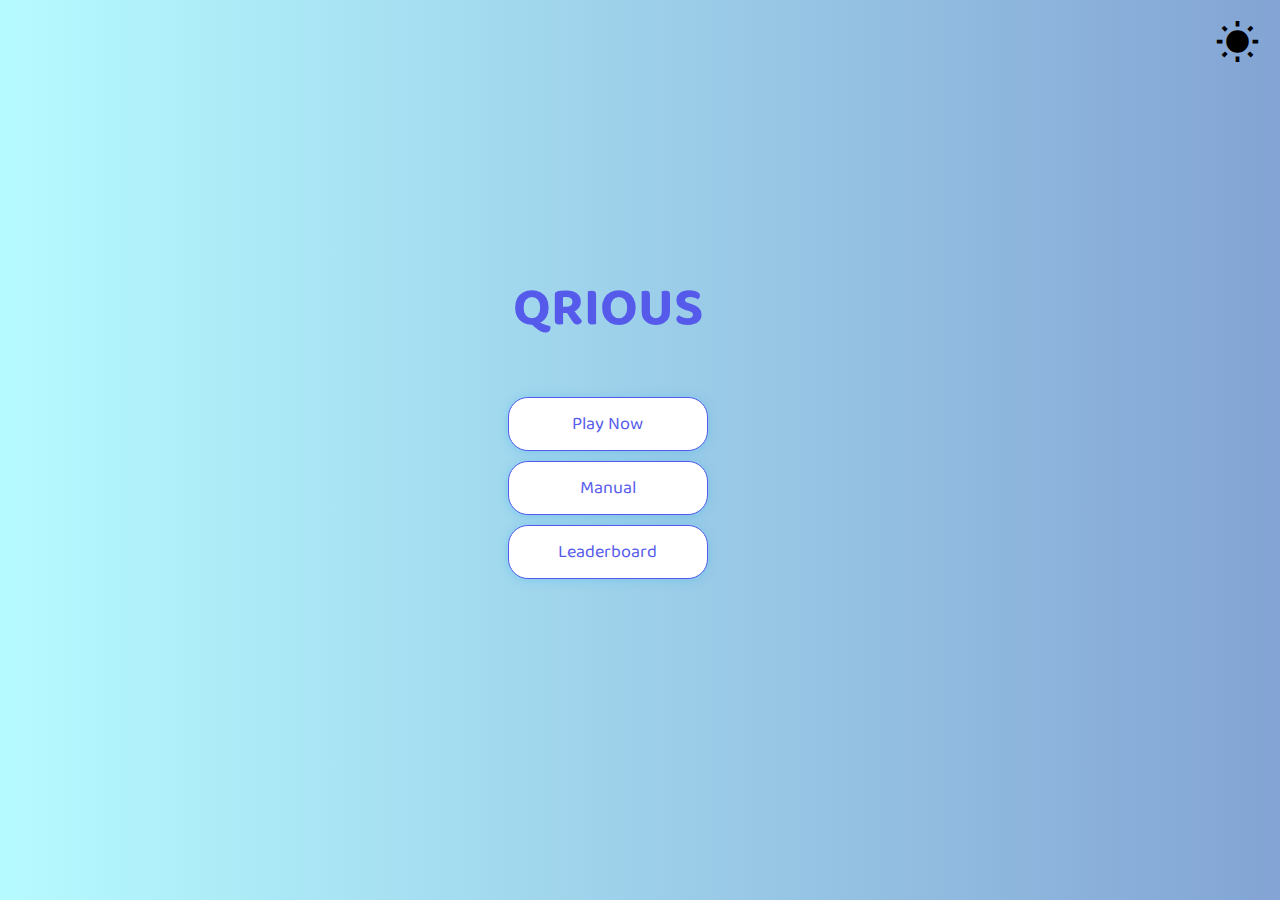
<file: views/index.html>
<!DOCTYPE html>
<html lang="en">

<head>
    <meta charset="UTF-8">
    <meta name="viewport" content="width=device-width, initial-scale=1.0">
    <link rel="stylsheet" href="https://cdnjs.cloudflare.com/ajax/libs/font-awesome/5.13.0/css/all.min.css">
    <link href="https://fonts.googleapis.com/icon?family=Material+Icons" rel="stylesheet">
    <link rel="stylesheet" type="text/css" href="../public/stylesheets/app.css">
    <link rel="shortcut icon" type="image/png" href="../public/img/fav.png">

    <link href="https://fonts.googleapis.com/css2?family=Baloo+Paaji+2:wght@400;500&display=swap" rel="stylesheet">
    <title>QRIOUS</title>
</head>

<body>
    <span class="material-icons" id="sunny" onclick="toggleTheme()">
        wb_sunny
    </span>
    <div class="container">
        <div id="home" class="flex-center flex-column">
            <h1>QRIOUS</h1>
            <a class="buton" href="./buildquiz.html">Play Now</a>
            <a class="buton" href="./manual.html">Manual</a>
            <a class="buton" href="./leaderboard.html">Leaderboard</a>

        </div>
    </div>
    <script>
        var icon = document.getElementById("sunny");
        function toggleTheme() {
            if (localStorage.getItem('theme') === 'light-mode') {
                icon.innerHTML = "brightness_2";
                localStorage.setItem('theme', 'dark-mode');
                document.body.classList.add('dark-mode');
            }
            else {
                icon.innerHTML = "wb_sunny";
                localStorage.setItem('theme', 'light-mode');
                document.body.classList.remove('dark-mode');
            }
        }
        (function () {
            if (localStorage.getItem('theme') === null) {
                localStorage.setItem('theme', 'light-mode');
            }
            else {
                if (localStorage.getItem('theme') === 'dark-mode') {
                    icon.innerHTML = "brightness_2";
                    document.body.classList.add('dark-mode');
                }
                else {
                    document.body.classList.remove('dark-mode');
                }
            }
        })();
    </script>
</body>

</html>
</file>
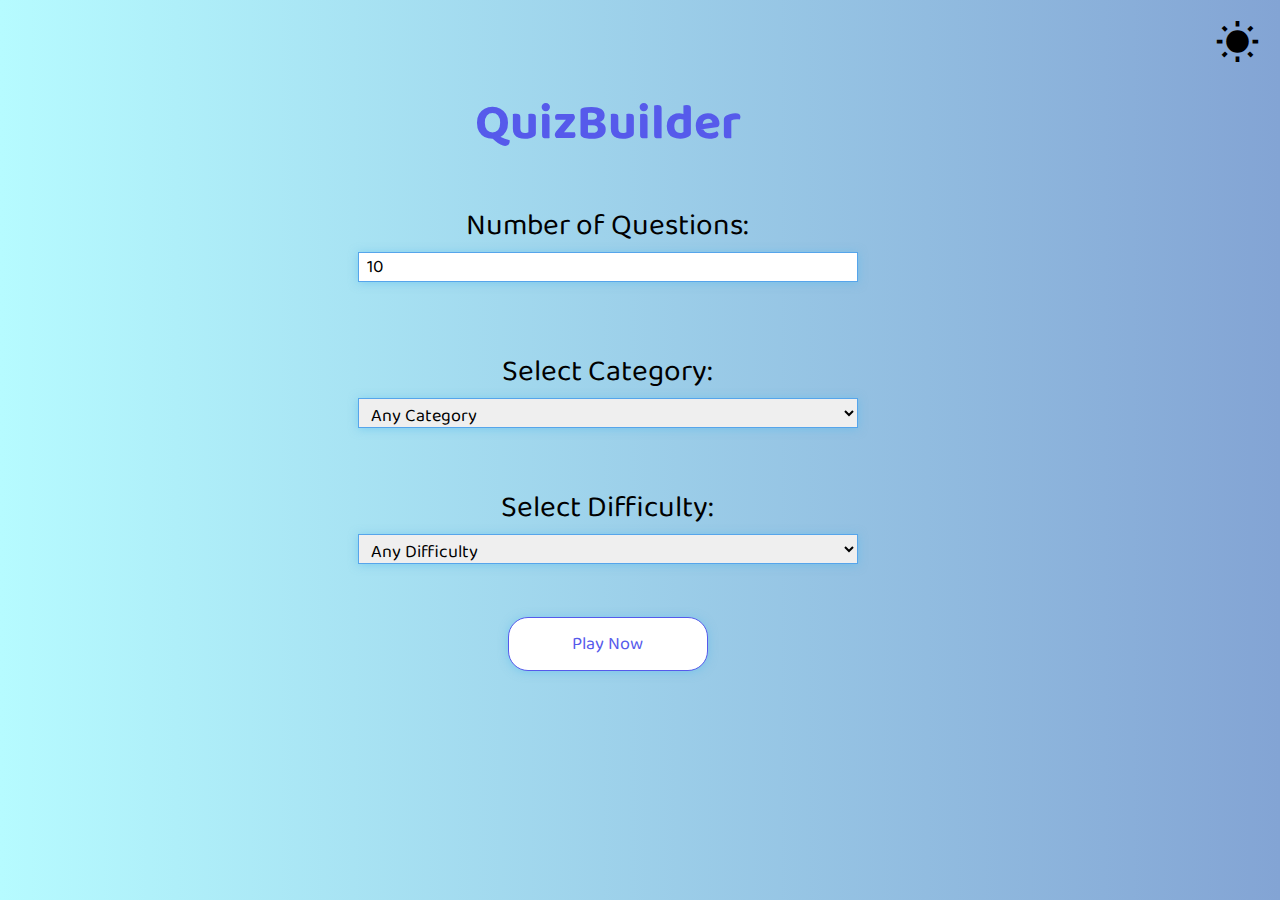
<file: views/buildquiz.html>
<!DOCTYPE html>
<html lang="en">

<head>
    <meta charset="UTF-8">
    <meta name="viewport" content="width=device-width, initial-scale=1.0">
    <link rel="shortcut icon" type="image/png" href="../public/img/fav.png">
    <link href="https://fonts.googleapis.com/css2?family=Baloo+Paaji+2:wght@400;500&display=swap" rel="stylesheet">
    <link href="https://fonts.googleapis.com/icon?family=Material+Icons" rel="stylesheet">
    <link rel="stylesheet" type="text/css" href="../public/stylesheets/app.css">
    <link rel="stylesheet" type="text/css" href="../public/stylesheets/buildquiz.css">
    <title>QuizBuider</title>
</head>

<body>
    <span class="material-icons" id="sunny" onclick="toggleTheme()">
        wb_sunny
    </span>
    <div class="container flex-center flex-column">
        <h2>QuizBuilder</h2>
        <form action="./game.html" method="get">
            <label for="trivia_amount">Number of Questions:</label>
            <input type="number" name="trivia_amount" id="trivia_amount" class="form-control" min="1" max="50"
                value="10">

            <br>

            <label for="trivia_category">Select Category: </label>
            <select name="trivia_category" class="form-control">
                <option value="any">Any Category</option>
                <option value="9">General Knowledge</option>
                <option value="10">Entertainment: Books</option>
                <option value="11">Entertainment: Film</option>
                <option value="12">Entertainment: Music</option>
                <option value="13">Entertainment: Musicals &amp; Theatres</option>
                <option value="14">Entertainment: Television</option>
                <option value="15">Entertainment: Video Games</option>
                <option value="16">Entertainment: Board Games</option>
                <option value="17">Science &amp; Nature</option>
                <option value="18">Science: Computers</option>
                <option value="19">Science: Mathematics</option>
                <option value="20">Mythology</option>
                <option value="21">Sports</option>
                <option value="22">Geography</option>
                <option value="23">History</option>
                <option value="24">Politics</option>
                <option value="25">Art</option>
                <option value="26">Celebrities</option>
                <option value="27">Animals</option>
                <option value="28">Vehicles</option>
                <option value="29">Entertainment: Comics</option>
                <option value="30">Science: Gadgets</option>
                <option value="31">Entertainment: Japanese Anime &amp; Manga</option>
                <option value="32">Entertainment: Cartoon &amp; Animations</option>
            </select>

            <br>

            <label for="trivia_difficulty">Select Difficulty: </label>
            <select name="trivia_difficulty" class="form-control">
                <option value="any">Any Difficulty</option>
                <option value="easy">Easy</option>
                <option value="medium">Medium</option>
                <option value="hard">Hard</option>
            </select>

            <br>

            <button class="buton" type="submit">Play Now</button>

        </form>
    </div>
    <script>
        var icon = document.getElementById("sunny");
        function toggleTheme() {
            if (localStorage.getItem('theme') === 'light-mode') {
                icon.innerHTML = "brightness_2";
                localStorage.setItem('theme', 'dark-mode');
                document.body.classList.add('dark-mode');
            }
            else {
                icon.innerHTML = "wb_sunny";
                localStorage.setItem('theme', 'light-mode');
                document.body.classList.remove('dark-mode');
            }
        }
        (function () {
            if (localStorage.getItem('theme') === 'dark-mode') {
                icon.innerHTML = "brightness_2";
                document.body.classList.add('dark-mode');
            }
            else {
                document.body.classList.remove('dark-mode');
            }
        })();
    </script>
</body>
</file>
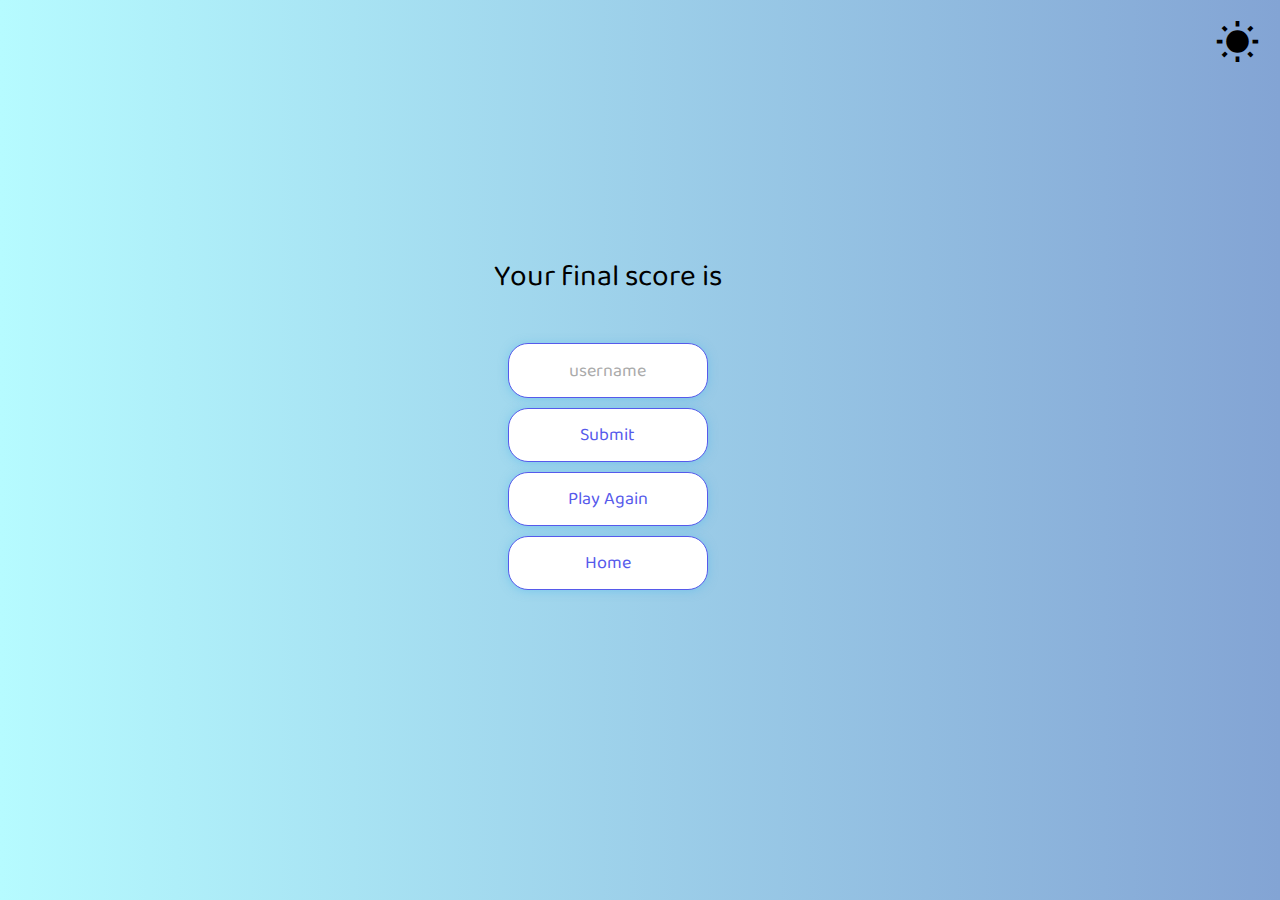
<file: views/end.html>
<!DOCTYPE html>
<html lang="en">

<head>
    <meta charset="UTF-8">
    <meta name="viewport" content="width=device-width, initial-scale=1.0">
    <link rel="shortcut icon" type="image/png" href="../public/img/fav.png">
    <link href="https://fonts.googleapis.com/css2?family=Baloo+Paaji+2:wght@400;500&display=swap" rel="stylesheet">
    <link href="https://fonts.googleapis.com/icon?family=Material+Icons" rel="stylesheet">
    <link rel="stylesheet" type="text/css" href="../public/stylesheets/app.css">
    <title>Submit</title>
</head>

<body>
    <span class="material-icons" id="sunny" onclick="toggleTheme()">
        wb_sunny
    </span>
    <div class="container">
        <div id="home" class="flex-center flex-column">
            <div id="finalScoreText">Your final score is</div>
            <h1 id="finalScore">0</h1>
            <form>
                <input type="text" id="username" name="username" placeholder="username" required>
            </form>

            <button type="submit" class="buton" id="submit-score" onclick="saveHighScore(event)"
                href="./leaderboard.html" disabled>Submit</button>
            <a class="buton" href="./buildquiz.html">Play Again</a>
            <a class="buton" href="./index.html">Home</a>
        </div>
    </div>
    <script src="../scripts/end.js"></script>
</body>

</html>
</file>
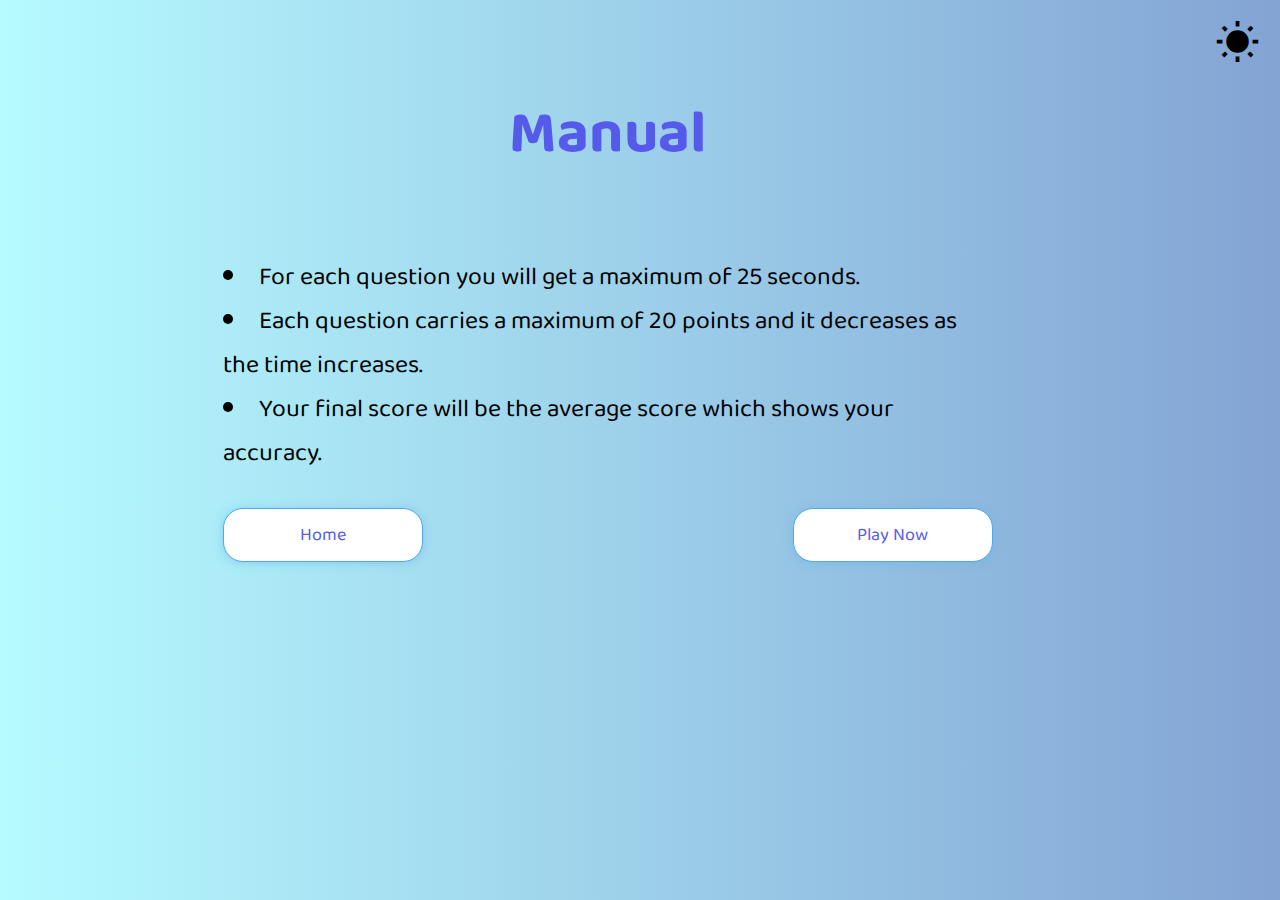
<file: views/manual.html>
<!DOCTYPE html>
<html lang="en">

<head>
    <meta charset="UTF-8">
    <meta name="viewport" content="width=device-width, initial-scale=1.0">
    <link href="https://fonts.googleapis.com/css2?family=Baloo+Paaji+2:wght@400;500&display=swap" rel="stylesheet">
    <link href="https://fonts.googleapis.com/icon?family=Material+Icons" rel="stylesheet">
    <link rel="shortcut icon" type="image/png" href="../public/img/fav.png">
    <link rel="stylesheet" type="text/css" href="../public/stylesheets/app.css">
    <link rel="stylesheet" type="text/css" href="../public/stylesheets/manual.css">
    <title>Manual</title>
</head>

<body>
    <span class="material-icons" id="sunny" onclick="toggleTheme()">
        wb_sunny
    </span>
    <div class="container">
        <h2>Manual</h2>
        <ul class="list">
            <li>For each question you will get a maximum of 25 seconds.</li>
            <li>Each question carries a maximum of 20 points and it decreases as the time increases.</li>
            <li>Your final score will be the average score which shows your accuracy.</li>
        </ul>
        <div id="quizButton">
            <a class="buton left" href="./index.html">Home</a>
            <a class="buton right" href="./buildquiz.html">Play Now</a>
        </div>
    </div>
    <script>
        var icon = document.getElementById("sunny");
        function toggleTheme() {
            if (localStorage.getItem('theme') === 'light-mode') {
                icon.innerHTML = "brightness_2";
                localStorage.setItem('theme', 'dark-mode');
                document.body.classList.add('dark-mode');
            }
            else {
                icon.innerHTML = "wb_sunny";
                localStorage.setItem('theme', 'light-mode');
                document.body.classList.remove('dark-mode');
            }
        }
        (function () {
            if (localStorage.getItem('theme') === 'dark-mode') {
                icon.innerHTML = "brightness_2";
                document.body.classList.add('dark-mode');
            }
            else {
                document.body.classList.remove('dark-mode');
            }
        })();
    </script>
</body>

</html>
</file>
<file: public/stylesheets/app.css>
:root {
  background: #83a4d4;
  background: -webkit-linear-gradient(to right, #b6fbff, #83a4d4);
  background: linear-gradient(to right, #b6fbff, #83a4d4);

  font-size: 10px;
}

* {
  box-sizing: border-box;
  font-family: "Baloo Paaji 2", cursive;
  margin: 0;
  padding: 0;
}

h1,
h2,
h3,
h4 {
  margin-bottom: 1rem;
}

h1 {
  font-size: 5.4rem;
  color: #565aeb;
  margin-bottom: 4rem;
}

h1 > span {
  font-size: 2.4rem;
  font-weight: 500;
}

h2 {
  font-size: 4.2rem;
  margin-bottom: 3rem;
  font-weight: 700;
}

h3 {
  font-size: 2.8rem;
  font-weight: 500;
}

.container {
  width: 100vw;
  height: 100vh;
  display: flex;
  justify-content: center;
  align-items: center;
  max-width: 80rem;
  margin: 0 auto;
}

.container > * {
  width: 100%;
}

.flex-column {
  display: flex;
  flex-direction: column;
}

.flex-center {
  justify-content: center;
  align-items: center;
}

.justify-center {
  justify-content: center;
}

.text-center {
  text-align: center;
}

.hidden {
  display: none;
}

#home {
  margin-top: -5rem;
}

.buton {
  font-size: 1.8rem;
  padding: 1rem 0;
  width: 20rem;
  text-align: center;
  border: 0.1rem solid #565aeb;
  margin-bottom: 1rem;
  text-decoration: none;
  border-radius: 20px;
  color: #565aeb;
  background-color: white;
  box-shadow: 0 0.1rem 1rem 0 rgba(86, 185, 235, 0.5);
}

.buton:hover {
  cursor: pointer;
  background-color: #565aeb;
  color: white;
  box-shadow: 0 0.4rem 1.4rem 0 rgba(86, 185, 235, 0.5);
  transform: translateY(-0.1rem);
  transition: transform linear 0.2s;
}

.buton[disabled]:hover {
  cursor: not-allowed;
  box-shadow: none;
  transform: none;
}

.buton:focus {
  outline: 0;
}

form {
  width: 100%;
  display: flex;
  flex-direction: column;
  align-items: center;
}

#username {
  border-radius: 20px;
}

input {
  margin-bottom: 1rem;
  width: 20rem;
  height: 5.5rem;
  padding: 1.5rem;
  font-size: 1.8rem;
  border: 0.1rem solid #565aeb;
  box-shadow: 0 0.1rem 1rem 0 rgba(86, 185, 235, 0.5);
}

input::placeholder {
  text-align: center;
  color: #aaa;
}

#finalScoreText {
  font-size: 3rem;
}

#username:focus {
  outline: 0;
}

.dark-mode {
  background: #232526;
  background: -webkit-linear-gradient(to right, #414345, #232526);
  background: linear-gradient(to right,#414345,#232526);
  color: whitesmoke;
}

.dark-mode > div > div > #finalScoreText {
  color: whitesmoke;
}

.dark {
  float: right;
  margin: 2rem;
  width: 10rem;
}

.material-icons {
  margin-top: 2rem;
  margin-right: 2rem;
  font-size: 4.5rem;
  float: right;
}

.material-icons:hover {
  cursor: pointer;
}

@media (max-width: 767px) {
  h1 {
    font-size: 5rem;
  }

  .buton {
    font-size: 1.5rem;
    width: 15rem;
  }

  #username {
    width: 15rem;
    height: 5.25rem;
  }
  
  .material-icons {
    font-size: 2.5rem;
  }
}
</file>
<file: public/stylesheets/buildquiz.css>
h2 {
  margin-top: 8rem;
  text-align: center;
  font-size: 5rem;
  color: #565aeb;
}

form {
  height: 100vh;
  font-size: 3rem;
  -webkit-appearance: none;
}

#instruction {
  font-size: 2rem;
}

.amount {
  font-size: 2rem;
}

select {
  font-size: 2rem;
  width: 20rem;
}

.form-control {
  height: 3rem;
  width: 50rem;
  font-size: 1.8rem;
  border: 0.1rem solid #56a5eb;
  padding: 0px 0px 0px 8px;
  box-shadow: 0 0.1rem 1rem 0 rgba(86, 185, 235, 0.5);
}

option {
  font-size: 1.5rem;
  padding: 10px 10px 10px 10px;
}

#trivia-amount.form-control {
  border-radius: 0;
}

a:hover {
  text-decoration: none;
}

.dark-mode > div > form > label {
  color: whitesmoke;
}

@media (max-width: 767px) {
  h2 {
    margin-top: 6rem;
    font-size: 4rem;
    margin-bottom: 2rem;
  }

  .form-control {
    width: 80%;
  }

  label {
    font-size: 2.3rem;
  }

}
</file>
<file: public/stylesheets/manual.css>
:root {
  background: #83a4d4;
  background: -webkit-linear-gradient(to right, #b6fbff, #83a4d4);
  background: linear-gradient(to right, #b6fbff, #83a4d4);
  font-size: 10px;
}

* {
  box-sizing: border-box;
  font-family: "Baloo Paaji 2", cursive;
  margin: 0;
  padding: 0;
}

.container {
  width: 100vw;
  height: 100vh;
  display: grid;
  grid-template-rows: 20rem 30rem 5rem;
  max-width: 80rem;
  margin: 0 auto;
  padding: 1.5rem;
}

h2 {
  font-size: 6rem;
  color: #565aeb;
  text-align: center;
  margin-top: 7rem;
}

#quizButton {
  justify-content: space-between;
  width: 100%;
}

.list {
  font-size: 2.5rem;
  list-style-position: inside;
}

.buton {
  font-size: 1.8rem;
  padding: 1rem 0;
  width: 20rem;
  text-align: center;
  border: 0.1rem solid #56a5eb;
  margin-bottom: 1rem;
  text-decoration: none;
  border-radius: 20px;
  color: #565aeb;
  background-color: white;
  box-shadow: 0 0.1rem 1rem 0 rgba(86, 185, 235, 0.5);
}

.buton:hover {
  cursor: pointer;
  background-color: #565aeb;
  color: white;
  box-shadow: 0 0.4rem 1.4rem 0 rgba(86, 185, 235, 0.5);
  transform: translateY(-0.1rem);
  transition: transform linear 0.2s;
}

.buton[disabled]:hover {
  cursor: not-allowed;
  box-shadow: none;
  transform: none;
}

.buton:focus {
  outline: 0;
}

.left {
  float: left;
}

.right {
  float: right;
}

@media (max-width: 767px) {
  .container {
    grid-template-rows: 10rem 30rem 5rem;
  }

  h2 {
    font-size: 4.5rem;
  }

  .list {
    font-size: 1.7rem;
  }

  .buton {
    font-size: 1.5rem;
    width: 15rem;
  }
}
</file>
